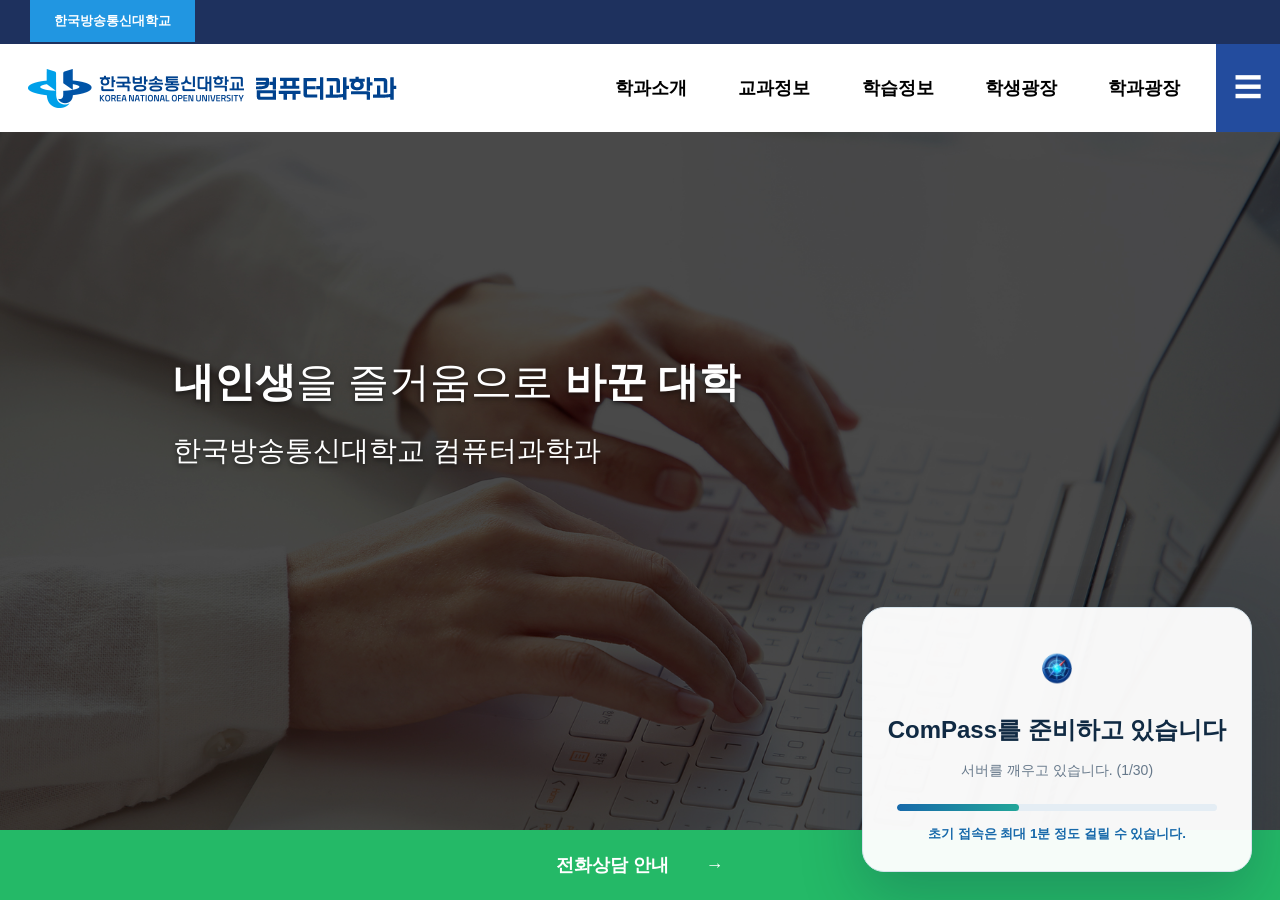
<file: index.html>
<!doctype html>
<html lang="ko">
<head>
  <meta charset="utf-8">
  <meta name="viewport" content="width=device-width, initial-scale=1, viewport-fit=cover">
  <meta name="description" content="Computer Science X Compass · 학생들의 길잡이">
  <meta name="theme-color" content="#102a43">
  <meta name="mobile-web-app-capable" content="yes">
  <meta name="apple-mobile-web-app-capable" content="yes">
  <meta name="apple-mobile-web-app-title" content="ComPass">
  <meta property="og:title" content="ComPass">
  <meta property="og:description" content="Computer Science X Compass · 학생들의 길잡이">
  <title>ComPass · Computer Science X Compass</title>
  <link rel="icon" href="./static/icons/icon.png">
  <link rel="icon" type="image/png" sizes="16x16" href="./static/icons/favicon-16x16.png">
  <link rel="icon" type="image/png" sizes="32x32" href="./static/icons/favicon-32x32.png">
  <link rel="apple-touch-icon" href="./static/icons/icon.png">
  <link rel="manifest" href="./manifest.json">
  <style>
    * { box-sizing: border-box; }
    html, body { width: 100%; height: 100%; margin: 0; overflow: hidden; font-family: Arial, "Noto Sans KR", sans-serif; }
    .home { position: fixed; inset: 0; background: white; }
    .utility { height: 44px; padding: 12px 30px; color: white; background: #1e315e; font-size: 13px; }
    .utility b { padding: 14px 24px; background: #2196e1; }
    .header { display: grid; grid-template-columns: minmax(320px, 1fr) auto 64px; align-items: center; height: 88px; padding-left: 28px; background: white; }
    .header img { width: min(369px, 90%); }
    .header nav { display: flex; gap: clamp(28px, 4vw, 78px); padding: 0 36px; font-size: 18px; font-weight: 750; white-space: nowrap; }
    .menu { display: grid; place-items: center; align-self: stretch; color: white; background: #234c9e; font-size: 28px; }
    .hero { position: relative; height: calc(100vh - 132px); background: url("./static/knou-home/hero.jpg") center/cover no-repeat; }
    .hero::before { position: absolute; inset: 0; content: ""; background: rgba(0,0,0,.43); }
    .copy { position: absolute; left: clamp(40px, 13.5vw, 260px); top: 29%; color: white; text-shadow: 0 2px 5px rgba(0,0,0,.55); }
    .copy h1 { margin: 0; font-size: clamp(34px, 3.2vw, 64px); font-weight: 300; }
    .copy strong { font-weight: 900; }
    .copy p { margin: 22px 0; font-size: clamp(22px, 2.2vw, 42px); font-weight: 300; }
    .green { position: absolute; inset: auto 0 0; padding: 23px; color: white; background: #24b967; text-align: center; font-size: 18px; font-weight: 750; }
    #boot.boot, .coldstart-overlay { display: flex; align-items: center; justify-content: center; text-align: center; box-sizing: border-box; }
    .boot {
      position: fixed;
      z-index: 5;
      right: 28px;
      bottom: 28px;
      width: min(390px, calc(100vw - 32px));
      min-height: 230px;
      flex-direction: column;
      gap: 14px;
      padding: 28px 24px;
      border: 1px solid #d6e3ec;
      border-radius: 22px;
      background: rgba(255,255,255,.96);
      box-shadow: 0 22px 60px rgba(16,42,67,.25);
    }
    .mark { display: flex; align-items: center; justify-content: center; width: 100%; min-height: 64px; margin: 0; animation: float 1.5s ease-in-out infinite; }
    .mark img, .coldstart-logo, .boot-logo { width: 64px; height: 64px; object-fit: contain; display: block; margin: 0 auto; }
    .coldstart-logo-fallback { display: none; align-items: center; justify-content: center; width: 100%; margin: 0 auto; color: #1769aa; font-size: 24px; font-weight: 900; letter-spacing: 0; text-align: center; }
    .coldstart-logo-fallback[style*="block"] { display: flex !important; }
    .boot h2, .coldstart-title, .boot-title { width: 100%; margin: 0; color: #102a43; text-align: center; }
    .boot p, .coldstart-message, .boot-message { width: 100%; margin: 0; color: #66788a; font-size: 14px; line-height: 1.55; text-align: center; }
    .progress, .coldstart-progress { position: relative; width: 100%; max-width: 320px; height: 7px; margin: 8px auto 0; overflow: hidden; border-radius: 99px; background: #e4edf4; }
    .progress::after { position: absolute; inset: 0 auto 0 0; width: 38%; content: ""; border-radius: inherit; background: linear-gradient(90deg,#1769aa,#22a699); animation: progress 1.3s ease-in-out infinite; }
    .boot small { display: block; width: 100%; margin: 0; color: #1769aa; font-weight: 700; text-align: center; }
    #appFrame { position: fixed; z-index: 10; inset: 0; width: 100%; height: 100%; border: 0; background: white; opacity: 0; pointer-events: none; transition: opacity .25s; }
    #appFrame.ready { opacity: 1; pointer-events: auto; }
    @keyframes float { 50% { transform: translateY(-5px); } }
    @keyframes progress { from { transform: translateX(-110%); } to { transform: translateX(270%); } }
    @media (max-width:700px) {
      .utility { height: 36px; padding: 9px 12px; }
      .utility b { padding: 11px 10px; }
      .header { grid-template-columns: 1fr 54px; height: 70px; padding-left: 14px; }
      .header img { width: min(270px,92%); }
      .header nav { display:none; }
      .hero { height: calc(100vh - 106px); }
      .copy { left: 24px; right: 24px; top: 25%; }
      .copy h1 { font-size: 34px; line-height: 1.25; }
      .copy p { font-size: 21px; }
      .boot { right: 16px; bottom: 16px; min-height: 230px; padding: 24px 20px; }
    }
  </style>
</head>
<body>
  <div class="home" aria-hidden="true">
    <div class="utility"><b>한국방송통신대학교</b></div>
    <header class="header">
      <img src="./static/knou-home/logo-header.png" alt="">
      <nav><span>학과소개</span><span>교과정보</span><span>학습정보</span><span>학생광장</span><span>학과광장</span></nav>
      <span class="menu">☰</span>
    </header>
    <section class="hero">
      <div class="copy">
        <h1><strong>내인생</strong>을 즐거움으로 <strong>바꾼 대학</strong></h1>
        <p>한국방송통신대학교 컴퓨터과학과</p>
      </div>
      <div class="green">전화상담 안내　　→</div>
    </section>
  </div>

  <div id="boot" class="boot" role="status" aria-live="polite">
    <div class="mark">
      <img class="coldstart-logo" src="./static/icons/icon.png" alt="ComPass 로고" onerror="this.style.display='none'; const fallback=document.querySelector('.coldstart-logo-fallback'); if (fallback) fallback.style.display='block';">
      <div class="coldstart-logo-fallback">ComPass</div>
    </div>
    <h2 class="boot-title coldstart-title">ComPass를 준비하고 있습니다</h2>
    <p id="bootText" class="boot-message coldstart-message">학생들의 길잡이가 공식 데이터를 확인하고 있습니다.</p>
    <div class="progress coldstart-progress" aria-hidden="true"></div>
    <small>초기 접속은 최대 1분 정도 걸릴 수 있습니다.</small>
  </div>

  <iframe id="appFrame" title="ComPass 챗봇"></iframe>

  <script src="./static/config.js"></script>
  <script>
    const APP_CONFIG = window.COMPASS_CONFIG;
    const RENDER_URL = "https://compass-knou-cs-ai-navigator.onrender.com";
    const frame = document.getElementById("appFrame");
    const boot = document.getElementById("boot");
    const bootText = document.getElementById("bootText");
    const messages = [
      "학생들의 길잡이가 공식 데이터를 확인하고 있습니다.",
      "Computer Science × Compass",
      "컴퓨터과학과 정보를 정리하고 있습니다.",
      "ComPass가 깨어나는 중입니다."
    ];
    let messageIndex = 0;
    setInterval(() => {
      messageIndex = (messageIndex + 1) % messages.length;
      bootText.textContent = messages[messageIndex];
    }, 2200);

    async function wakeRender() {
      for (let attempt = 1; attempt <= 30; attempt += 1) {
        try {
          const response = await fetch(`${RENDER_URL}/api/health?wake=${Date.now()}`, {
            cache: "no-store",
            mode: "cors"
          });
          if (response.ok) {
            frame.addEventListener("load", () => {
              frame.classList.add("ready");
              boot.hidden = true;
            }, { once: true });
            frame.src = `${RENDER_URL}/?from=github-pages`;
            bootText.textContent = "ComPass 연결 완료. 화면을 여는 중입니다.";
            return;
          }
        } catch (_) {
          bootText.textContent = `서버를 깨우고 있습니다. (${attempt}/30)`;
        }
        await new Promise((resolve) => setTimeout(resolve, 3000));
      }
      bootText.innerHTML = `연결이 지연되고 있습니다. <a href="${RENDER_URL}" target="_blank">직접 열기</a>`;
    }
    wakeRender();
  </script>
</body>
</html>
</file>
